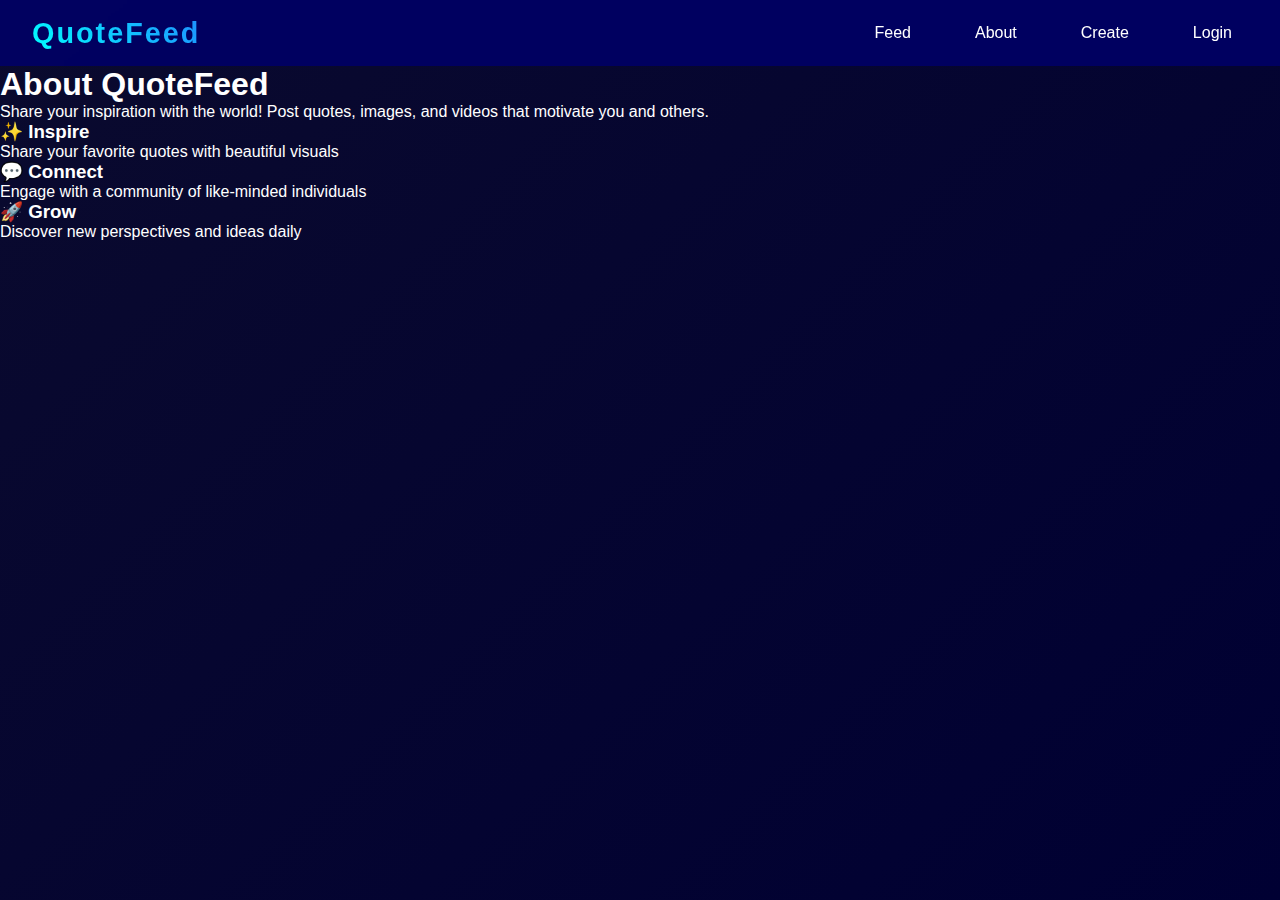
<file: about.html>
<!DOCTYPE html>
<html lang="en">
<head>
    <meta charset="UTF-8">
    <meta name="viewport" content="width=device-width, initial-scale=1.0">
    <title>QuoteFeed | About</title>
    <link rel="stylesheet" href="styles.css">
</head>
<body>
    <nav>
        <div class="logo">QuoteFeed</div>
        <div class="nav-links">
            <a href="index.html">Feed</a>
            <a href="about.html">About</a>
            <a href="create.html">Create</a>
            <a href="login.html">Login</a>
        </div>
    </nav>

    <div class="about-container">
        <h1>About QuoteFeed</h1>
        <p>Share your inspiration with the world! Post quotes, images, and videos that motivate you and others.</p>
        <div class="features">
            <div class="feature-card">
                <h3>✨ Inspire</h3>
                <p>Share your favorite quotes with beautiful visuals</p>
            </div>
            <div class="feature-card">
                <h3>💬 Connect</h3>
                <p>Engage with a community of like-minded individuals</p>
            </div>
            <div class="feature-card">
                <h3>🚀 Grow</h3>
                <p>Discover new perspectives and ideas daily</p>
            </div>
        </div>
    </div>
</body>
</html>
</file>
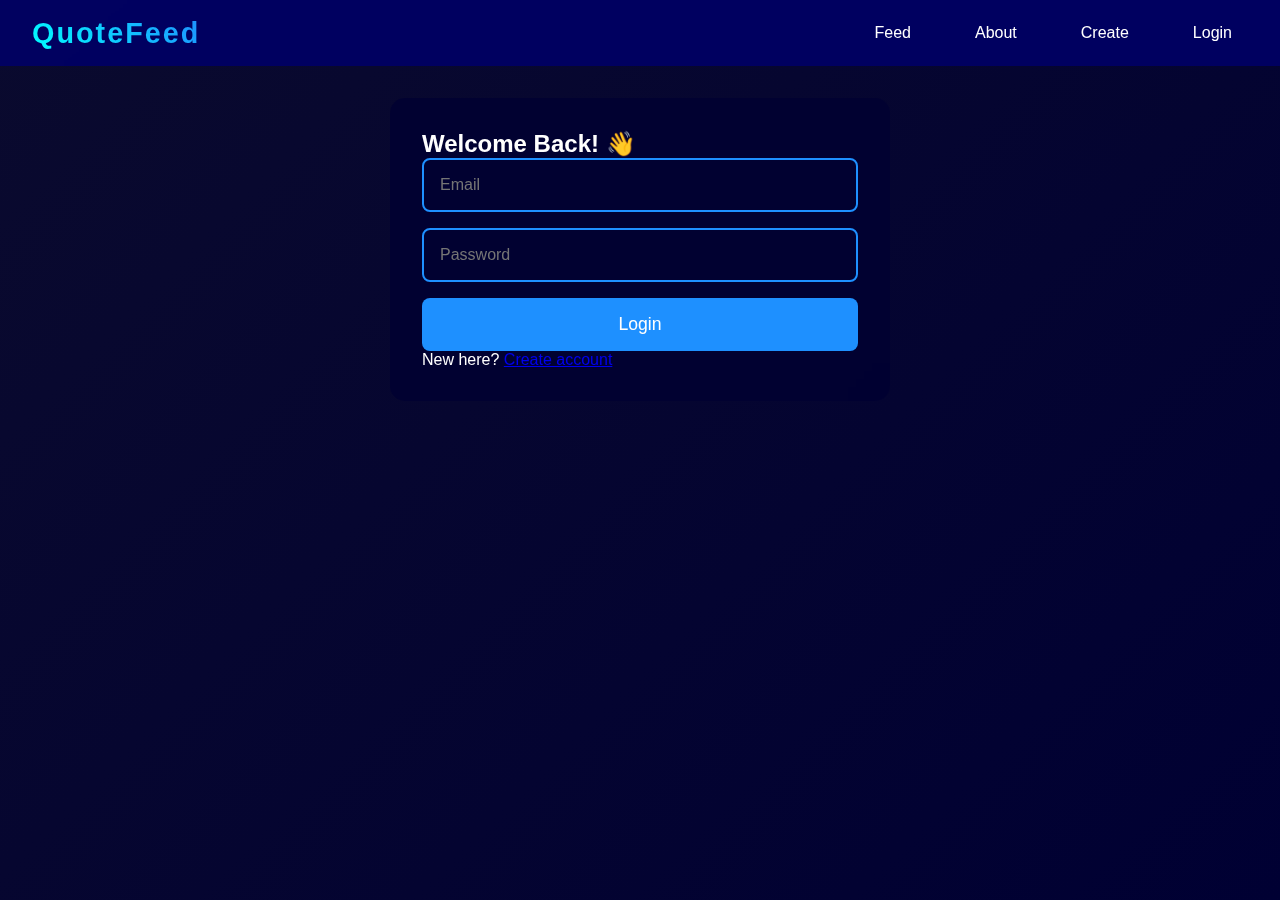
<file: login.html>
<!DOCTYPE html>
<html lang="en">
<head>
    <meta charset="UTF-8">
    <meta name="viewport" content="width=device-width, initial-scale=1.0">
    <title>QuoteFeed | Login</title>
    <link rel="stylesheet" href="styles.css">
</head>
<body>
    <nav>
        <div class="logo">QuoteFeed</div>
        <div class="nav-links">
            <a href="index.html">Feed</a>
            <a href="about.html">About</a>
            <a href="create.html">Create</a>
            <a href="login.html">Login</a>
        </div>
    </nav>

    <div class="auth-container">
        <div class="auth-card">
            <h2>Welcome Back! 👋</h2>
            <form id="loginForm">
                <input type="email" placeholder="Email" required>
                <input type="password" placeholder="Password" required>
                <button type="submit">Login</button>
            </form>
            <p>New here? <a href="#" onclick="alert('Signup coming soon!')">Create account</a></p>
        </div>
    </div>
</body>
</html>
</file>
<file: styles.css>
/* Base Styles */
* {
    box-sizing: border-box;
    margin: 0;
    padding: 0;
}

body {
    background: linear-gradient(135deg, #0a0a2e, #000033);
    color: #fff;
    font-family: 'Segoe UI', sans-serif;
    min-height: 100vh;
}

/* Warning Message */
.warning {
    color: #ff4444;
    padding: 1rem;
    border: 2px solid #ff4444;
    border-radius: 8px;
    margin: 1rem 0;
    background: rgba(255, 68, 68, 0.1);
}

/* Rest of your existing CSS remains the same */
/* [Include all previous CSS styles from earlier answer here] */
/* Base Styles */
* {
    box-sizing: border-box;
    margin: 0;
    padding: 0;
}

body {
    background: linear-gradient(135deg, #0a0a2e, #000033);
    color: #fff;
    font-family: 'Segoe UI', sans-serif;
    min-height: 100vh;
}

/* Navigation */
nav {
    background: rgba(0, 0, 102, 0.9);
    padding: 1rem 2rem;
    display: flex;
    justify-content: space-between;
    align-items: center;
    backdrop-filter: blur(10px);
    position: sticky;
    top: 0;
    z-index: 100;
}

.logo {
    font-size: 1.8rem;
    font-weight: 700;
    letter-spacing: 2px;
    background: linear-gradient(45deg, #00ffff, #1e90ff);
    -webkit-background-clip: text;
    -webkit-text-fill-color: transparent;
}

.nav-links {
    display: flex;
    gap: 2rem;
}

.nav-links a {
    color: #fff;
    text-decoration: none;
    padding: 0.5rem 1rem;
    border-radius: 5px;
    transition: all 0.3s ease;
}

.nav-links a:hover {
    background: rgba(30, 144, 255, 0.8);
}

/* Feed Container */
.feed-container {
    max-width: 800px;
    margin: 2rem auto;
    padding: 0 1rem;
}

/* Post Styles */
.post {
    background: rgba(0, 0, 50, 0.8);
    border-radius: 15px;
    padding: 1.5rem;
    margin: 1.5rem 0;
    backdrop-filter: blur(5px);
    box-shadow: 0 4px 15px rgba(0, 0, 0, 0.2);
}

.post-header {
    display: flex;
    justify-content: space-between;
    align-items: center;
    margin-bottom: 1rem;
}

.author {
    color: #1e90ff;
    font-weight: 600;
}

.post-media {
    width: 100%;
    border-radius: 10px;
    margin: 1rem 0;
    max-height: 500px;
    object-fit: cover;
}

.video-container {
    position: relative;
    padding-bottom: 56.25%;
    height: 0;
    overflow: hidden;
    border-radius: 10px;
}

.video-container video {
    position: absolute;
    top: 0;
    left: 0;
    width: 100%;
    height: 100%;
    object-fit: cover;
}

/* Interactions */
.post-actions {
    display: flex;
    gap: 1rem;
    align-items: center;
    margin-top: 1rem;
}

.like-btn {
    background: none;
    border: 2px solid #1e90ff;
    color: #1e90ff;
    padding: 0.5rem 1rem;
    border-radius: 25px;
    cursor: pointer;
    transition: all 0.3s ease;
    display: flex;
    align-items: center;
    gap: 0.5rem;
}

.like-btn:hover {
    background: rgba(30, 144, 255, 0.1);
}

.comment-input {
    flex-grow: 1;
    padding: 0.5rem 1rem;
    border-radius: 25px;
    border: 2px solid #1e90ff;
    background: transparent;
    color: #fff;
}

.comments {
    margin-top: 1rem;
    padding-top: 1rem;
    border-top: 1px solid rgba(255, 255, 255, 0.1);
}

.comment {
    padding: 0.5rem;
    margin: 0.5rem 0;
    background: rgba(255, 255, 255, 0.05);
    border-radius: 5px;
}

.delete-btn {
    background: none;
    border: none;
    color: #ff4444;
    font-size: 1.5rem;
    cursor: pointer;
    padding: 0 0.5rem;
    transition: transform 0.2s ease;
}

.delete-btn:hover {
    transform: scale(1.2);
}

/* Auth & Create Pages */
.auth-container, .create-container {
    max-width: 500px;
    margin: 2rem auto;
    padding: 2rem;
    background: rgba(0, 0, 50, 0.8);
    border-radius: 15px;
    backdrop-filter: blur(5px);
}

form {
    display: flex;
    flex-direction: column;
    gap: 1rem;
}

input, textarea, select {
    padding: 1rem;
    border-radius: 8px;
    border: 2px solid #1e90ff;
    background: transparent;
    color: #fff;
    font-size: 1rem;
}

button[type="submit"] {
    background: #1e90ff;
    color: white;
    padding: 1rem;
    border: none;
    border-radius: 8px;
    cursor: pointer;
    font-size: 1.1rem;
    transition: transform 0.2s ease;
}

button[type="submit"]:hover {
    transform: translateY(-2px);
}
</file>
